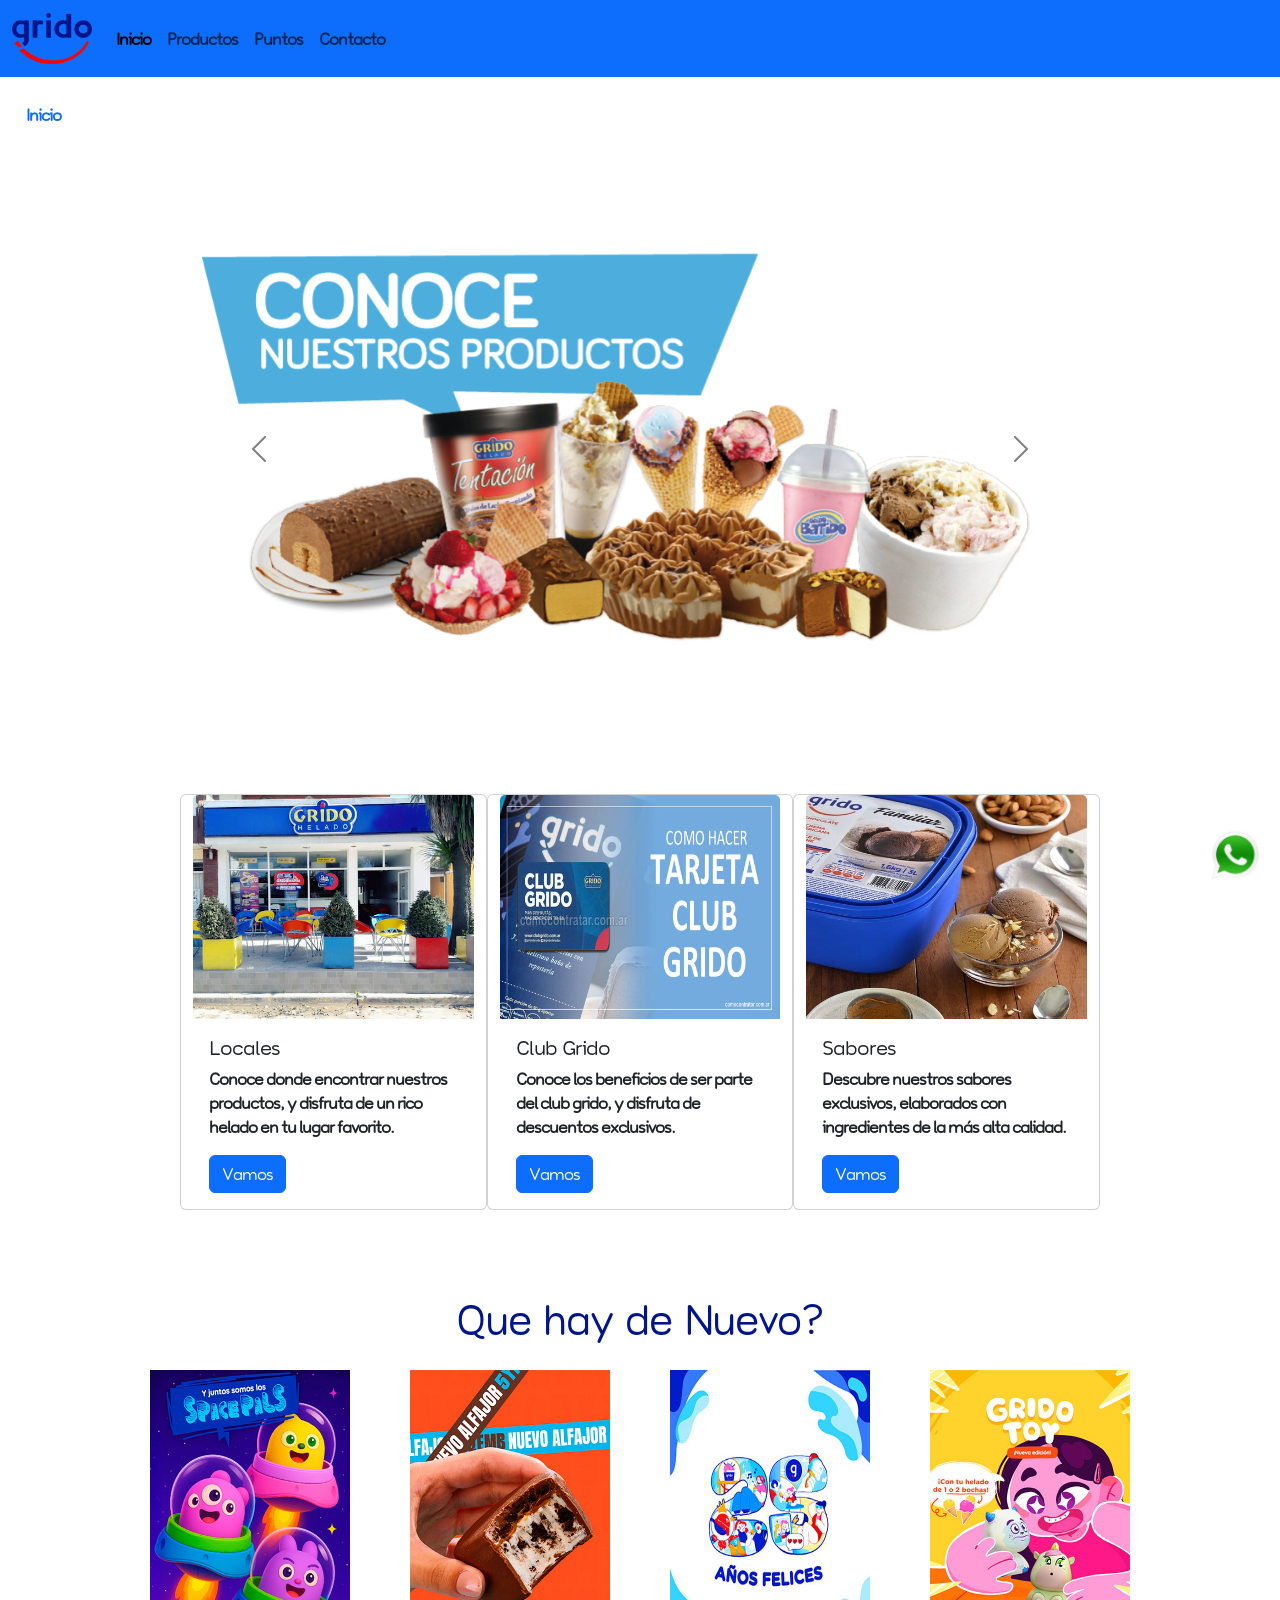
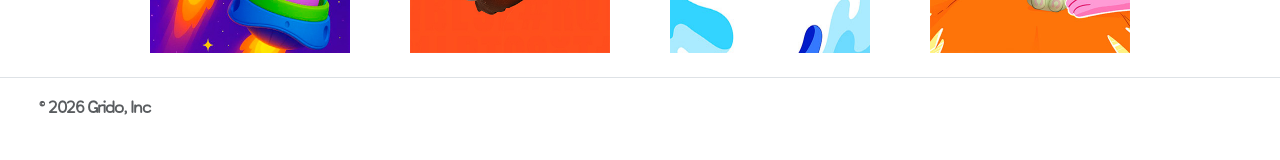
<file: index.html>
<!doctype html>
<html lang="es">
  <head>
    <meta charset="UTF-8" />
    <meta name="viewport" content="width=device-width, initial-scale=1.0" />
    <title>grido</title>
    <link rel="stylesheet" href="/assets/css/puntos.css" />
    <link
      href="https://cdn.jsdelivr.net/npm/bootstrap@5.3.8/dist/css/bootstrap.min.css"
      rel="stylesheet"
      integrity="sha384-sRIl4kxILFvY47J16cr9ZwB07vP4J8+LH7qKQnuqkuIAvNWLzeN8tE5YBujZqJLB"
      crossorigin="anonymous"
    />
    <link rel="stylesheet" href="assets/css/index_style.css" />
  </head>

  <body>
    <header>
      <nav class="navbar navbar-expand-lg bg-primary">
        <div class="container-fluid">
          <a class="navbar-brand" href="index.html">
            <img
              src="assets/img/grido-logo.png"
              alt="grido-logo.png"
              width="80px"
            />
          </a>
          <button
            class="navbar-toggler"
            type="button"
            data-bs-toggle="collapse"
            data-bs-target="#navbarSupportedContent"
            aria-controls="navbarSupportedContent"
            aria-expanded="false"
            aria-label="Toggle navigation"
          >
            <span class="navbar-toggler-icon"></span>
          </button>
          <!-- Se copio el codgo de bootstrap para añadir un carrusel de imagenes-->
          <div class="collapse navbar-collapse" id="navbarSupportedContent">
            <ul class="navbar-nav me-auto mb-2 mb-lg-0">
              <li class="nav-item">
                <a class="nav-link active" aria-current="page" href="index.html"
                  >Inicio</a
                >
              </li>
              <li class="nav-item">
                <a class="nav-link" href="productos.html">Productos</a>
              </li>
              <li class="nav-item">
                <a class="nav-link" href="puntos.html">Puntos</a>
              </li>
              <li class="nav-item">
                <a class="nav-link" href="contacto.html">Contacto</a>
              </li>
            </ul>
          </div>
        </div>
      </nav>
      <nav id="breadcrumb" aria-label="breadcrumb">
        <ol class="breadcrumb">
          <li class="breadcrumb-item">
            <a href="index.html"> Inicio </a>
          </li>
        </ol>
      </nav>

      <!-- se añadio un boton de whatsapp con un enlace a la pagina de whatsapp web -->
      <a href="https://web.whatsapp.com/" target="_blank" class="wsp"
        ><img src="assets/img/wsplogo.jpg" alt="WHATSAPP LOGO" />
      </a>
    </header>
    <main>
      <div class="container">
        <div class="row">
          <div class="col-md-12">
            <section>
              <div
                id="carouselExampleAutoplaying"
                class="carousel carousel-dark slide"
                data-bs-ride="carousel"
              >
                <div class="carousel-inner">
                  <div class="carousel-item active">
                    <img
                      src="assets/img/car1.png"
                      class="d-block w-100"
                      alt="..."
                    />
                  </div>
                  <div class="carousel-item">
                    <img
                      src="assets/img/car2.png"
                      class="d-block w-100"
                      alt="..."
                    />
                  </div>
                  <div class="carousel-item">
                    <img
                      src="assets/img/imgc3.png"
                      class="d-block w-100"
                      alt="..."
                    />
                  </div>
                </div>
                <button
                  class="carousel-control-prev"
                  type="button"
                  data-bs-target="#carouselExampleAutoplaying"
                  data-bs-slide="prev"
                >
                  <span
                    class="carousel-control-prev-icon"
                    aria-hidden="true"
                  ></span>
                  <span class="visually-hidden">Previous</span>
                </button>
                <button
                  class="carousel-control-next"
                  type="button"
                  data-bs-target="#carouselExampleAutoplaying"
                  data-bs-slide="next"
                >
                  <span
                    class="carousel-control-next-icon"
                    aria-hidden="true"
                  ></span>
                  <span class="visually-hidden">Next</span>
                </button>
              </div>
            </section>
          </div>
        </div>
      </div>
      <!-- Se usa el codigo de bootstrap para añadir una seccion de cartas con temas sobre grido -->
      <div class="container">
        <div class="row">
          <div class="card col" style="width: 18rem">
            <img src="assets/img/lugares.png" class="card-img-top" alt="..." />
            <div class="card-body">
              <h5 class="card-title">Locales</h5>
              <p class="card-text">
                Conoce donde encontrar nuestros productos, y disfruta de un rico
                helado en tu lugar favorito.
              </p>
              <a href="#" class="btn btn-primary">Vamos</a>
            </div>
          </div>
          <div class="card col" style="width: 18rem">
            <img
              src="assets/img/clubgrido.jpg"
              class="card-img-top"
              alt="..."
            />
            <div class="card-body">
              <h5 class="card-title">Club Grido</h5>
              <p class="card-text">
                Conoce los beneficios de ser parte del club grido, y disfruta de
                descuentos exclusivos.
              </p>
              <a href="#" class="btn btn-primary">Vamos</a>
            </div>
          </div>
          <div class="card col" style="width: 18rem">
            <img src="assets/img/sabores.jpg" class="card-img-top" alt="..." />
            <div class="card-body">
              <h5 class="card-title">Sabores</h5>
              <p class="card-text">
                Descubre nuestros sabores exclusivos, elaborados con
                ingredientes de la más alta calidad.
              </p>
              <a href="#" class="btn btn-primary">Vamos</a>
            </div>
          </div>
        </div>
      </div>
      <!-- creo una seccion donde iran las imagenes de la galeria -->
      <section>
        <h1>Que hay de Nuevo?</h1>
        <div class="galeria">
          <img src="assets/img/gal1.jpg" alt="imagen1 de grido" />
          <img src="assets/img/gal2.jpg" alt="imagen 2 de grido" />
          <img src="assets/img/gal3.jpg" alt="imagen 3 de grido" />
          <img src="assets/img/gal4.jpg" alt="imagen 4 de grido" />
        </div>
      </section>
    </main>

    <footer
      class="d-flex flex-wrap justify-content-between align-items-center py-3 my-4 border-top"
    >
      <div class="col-md-4 d-flex align-items-center">
        <a
          href="/"
          class="mb-3 me-2 mb-md-0 text-body-secondary text-decoration-none lh-1"
          aria-label="Bootstrap"
        >
          <svg class="bi" width="30" height="24" aria-hidden="true">
            <use xlink:href="#bootstrap"></use>
          </svg>
        </a>
        <span class="mb-3 mb-md-0 text-body-secondary">© 2026 Grido, Inc</span>
      </div>
      <ul class="nav col-md-4 justify-content-end list-unstyled d-flex">
        <li class="ms-3">
          <a class="text-body-secondary" href="#" aria-label="Instagram"
            ><svg class="bi" width="24" height="24" aria-hidden="true">
              <use xlink:href="#instagram"></use></svg
          ></a>
        </li>
        <li class="ms-3">
          <a class="text-body-secondary" href="#" aria-label="Facebook"
            ><svg class="bi" width="24" height="24">
              <use xlink:href="#facebook"></use></svg
          ></a>
        </li>
      </ul>
    </footer>

    <script
      src="https://cdn.jsdelivr.net/npm/bootstrap@5.3.8/dist/js/bootstrap.bundle.min.js"
      integrity="sha384-FKyoEForCGlyvwx9Hj09JcYn3nv7wiPVlz7YYwJrWVcXK/BmnVDxM+D2scQbITxI"
      crossorigin="anonymous"
    ></script>
  </body>
</html>
</file>
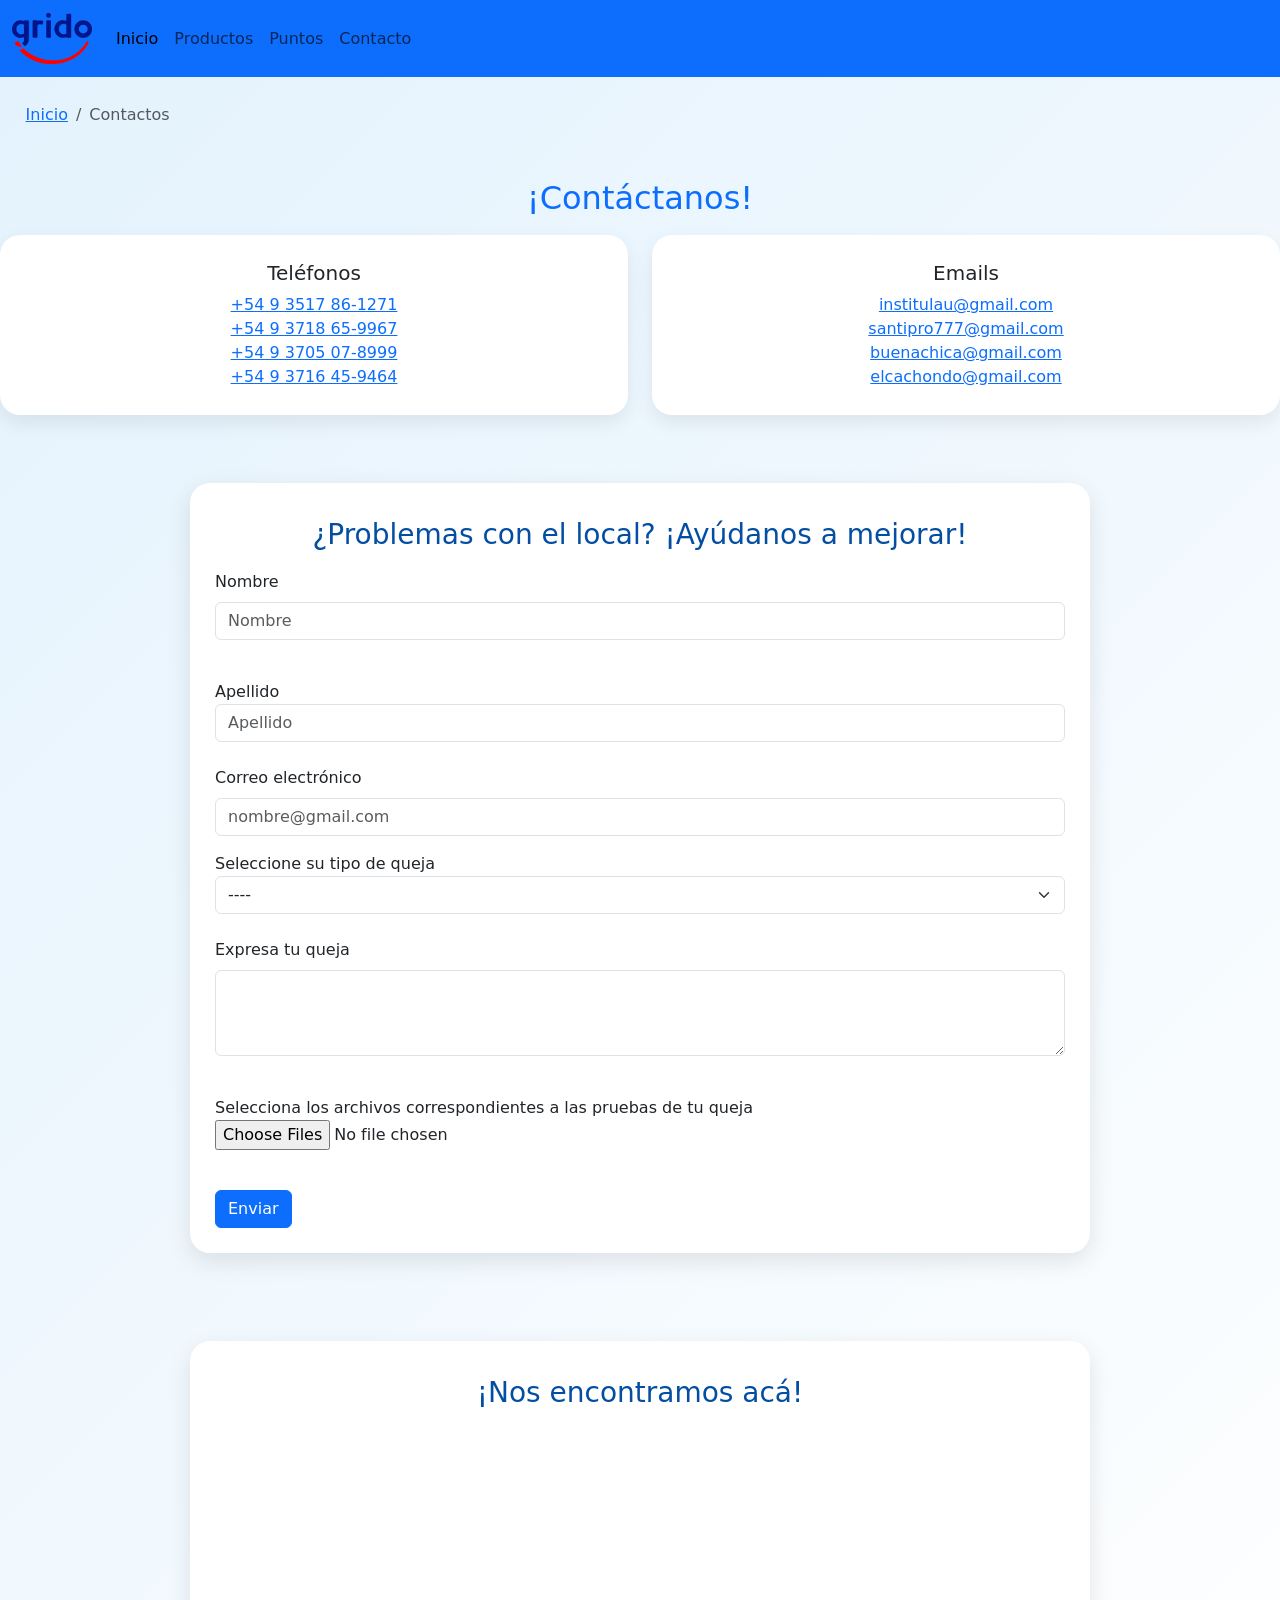
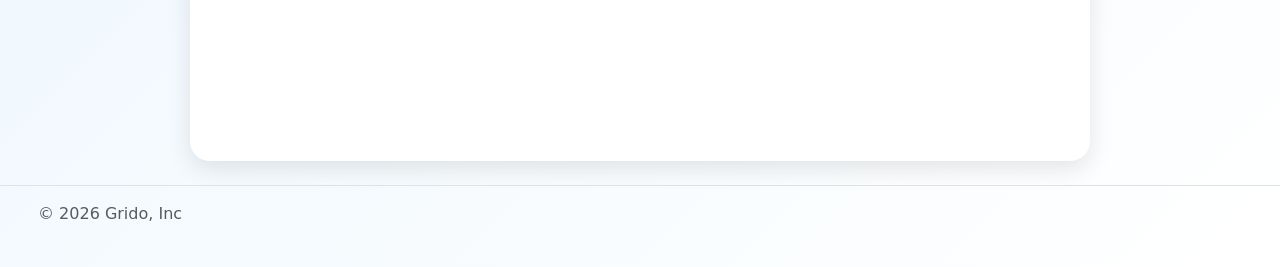
<file: contacto.html>
<!doctype html>
<html lang="es">
  <head>
    <meta charset="UTF-8" />
    <meta name="viewport" content="width=device-width, initial-scale=1.0" />
    <title>Grido - Contacto</title>
    <link
      href="https://cdn.jsdelivr.net/npm/bootstrap@5.3.8/dist/css/bootstrap.min.css"
      rel="stylesheet"
      integrity="sha384-sRIl4kxILFvY47J16cr9ZwB07vP4J8+LH7qKQnuqkuIAvNWLzeN8tE5YBujZqJLB"
      crossorigin="anonymous"
    />
    <link rel="stylesheet" href="assets/css/contacto_style.css" />
  </head>

  <body>
    <header>
      <nav class="navbar navbar-expand-lg bg-primary">
        <div class="container-fluid">
          <a class="navbar-brand" href="index.html">
            <img
              src="assets/img/grido-logo.png"
              alt="grido-logo.png"
              width="80px"
            />
          </a>
          <button
            class="navbar-toggler"
            type="button"
            data-bs-toggle="collapse"
            data-bs-target="#navbarSupportedContent"
            aria-controls="navbarSupportedContent"
            aria-expanded="false"
            aria-label="Toggle navigation"
          >
            <span class="navbar-toggler-icon"></span>
          </button>
          <div class="collapse navbar-collapse" id="navbarSupportedContent">
            <ul class="navbar-nav me-auto mb-2 mb-lg-0">
              <li class="nav-item">
                <a class="nav-link active" aria-current="page" href="index.html"
                  >Inicio</a
                >
              </li>
              <li class="nav-item">
                <a class="nav-link" href="productos.html">Productos</a>
              </li>
              <li class="nav-item">
                <a class="nav-link" href="puntos.html">Puntos</a>
              </li>
              <li class="nav-item">
                <a class="nav-link" href="contacto.html">Contacto</a>
              </li>
            </ul>
          </div>
        </div>
      </nav>
      <nav id="breadcrumb" aria-label="breadcrumb">
        <ol class="breadcrumb">
          <li class="breadcrumb-item"><a href="index.html">Inicio</a></li>
          <li class="breadcrumb-item active" aria-current="page">Contactos</li>
        </ol>
      </nav>
    </header>

    <main>
      <h2 id="alineamos" class="text-primary">¡Contáctanos!</h2>
      <section>
        <div class="row">
          <div class="col-sm-6 mb-3 mb-sm-0">
            <div class="card">
              <div class="card-body">
                <h5 id="card-title">Teléfonos</h5>
                <div class="decoraci">
                  <a href="tel:+54 9 3517 86-1271">+54 9 3517 86-1271</a>
                  <br />
                  <a href="tel:+54 9 3718 65-9967">+54 9 3718 65-9967</a>
                  <br />
                  <a href="tel:+54 9 3705 07-8999">+54 9 3705 07-8999</a>
                  <br />
                  <a href="tel:+54 9 3716 45-9464">+54 9 3716 45-9464</a>
                </div>
              </div>
            </div>
          </div>
          <div class="col-sm-6">
            <div class="card">
              <div class="card-body">
                <h5 id="email">Emails</h5>
                <div class="decoraci">
                  <a href="mailto:institulau@gmail.com">institulau@gmail.com</a>
                  <br />
                  <a href="mailto:santipro777@gmail.com"
                    >santipro777@gmail.com</a
                  >
                  <br />
                  <a href="mailto:buenachica@gmail.com">buenachica@gmail.com</a>
                  <br />
                  <a href="mailto:elcachondo@gmail.com">elcachondo@gmail.com</a>
                </div>
              </div>
            </div>
          </div>
        </div>
      </section>

      <br /><br />
      <section>
        <div class="boxing">
          <h3 class="alinea" style="color: #034ea2">
            ¿Problemas con el local? ¡Ayúdanos a mejorar!
          </h3>

          <form action="#" method="post">
            <div class="mb-3">
              <label class="form-label">Nombre</label>
              <input type="text" class="form-control" placeholder="Nombre" />
            </div>
            <br />
            <label for="floatingPassword">Apellido</label>
            <div class="displays" class="form-floating">
              <input
                type="text"
                class="form-control"
                id="floatingApellido"
                placeholder="Apellido"
              />
            </div>
            <br />
            <div class="mb-3">
              <label for="exampleFormControlInput1" class="form-label"
                >Correo electrónico</label
              >
              <input
                type="email"
                class="form-control"
                id="exampleFormControlInput1"
                placeholder="nombre@gmail.com"
              />
            </div>

            <label for="#">Seleccione su tipo de queja</label>
            <select class="form-select" aria-label="Default select example">
              <option selected>----</option>
              <option value="1">Mal servicio</option>
              <option value="2">Algo no apto en el helado</option>
              <option value="3">Mal sabor</option>
            </select>
            <br />
            <div class="mb-3">
              <label for="quejas" class="form-label">Expresa tu queja</label>
              <textarea class="form-control" id="quejas" rows="3"></textarea>
            </div>
            <br />
            <div class="mb-3">
              <label for="pruebas" class="pruebas"
                >Selecciona los archivos correspondientes a las pruebas de tu
                queja</label
              ><br />
              <input class="pruebas" type="file" id="pruebas" multiple="" />
            </div>
            <br />
            <input class="btn btn-primary" type="submit" value="Enviar" />
          </form>
        </div>
      </section>
      <br /><br />
      <section>
        <div class="boxing">
          <h3 class="alinea" style="color: #034ea2">¡Nos encontramos acá!</h3>
          <div id="bordes-mapa">
            <iframe
              src="https://www.google.com/maps/embed?pb=!1m18!1m12!1m3!1d3403.1411769661636!2d-64.139056!3d-31.465302400000006!2m3!1f0!2f0!3f0!3m2!1i1024!2i768!4f13.1!3m3!1m2!1s0x9432bccec180fc4b%3A0x93072bf6b9ad546c!2sF%C3%A1brica%20Helader%C3%ADa%20Grido!5e0!3m2!1ses!2sar!4v1777039101889!5m2!1ses!2sar"
              width="400"
              height="300"
              style="border: 0"
              allowfullscreen=""
              loading="lazy"
              referrerpolicy="no-referrer-when-downgrade"
            ></iframe>
          </div>
        </div>
      </section>
    </main>

    <footer
      class="d-flex flex-wrap justify-content-between align-items-center py-3 my-4 border-top"
    >
      <div class="col-md-4 d-flex align-items-center">
        <a
          href="/"
          class="mb-3 me-2 mb-md-0 text-body-secondary text-decoration-none lh-1"
          aria-label="Bootstrap"
        >
          <svg class="bi" width="30" height="24" aria-hidden="true">
            <use xlink:href="#bootstrap"></use>
          </svg>
        </a>
        <span class="mb-3 mb-md-0 text-body-secondary">© 2026 Grido, Inc</span>
      </div>
      <ul class="nav col-md-4 justify-content-end list-unstyled d-flex">
        <li class="ms-3">
          <a class="text-body-secondary" href="#" aria-label="Instagram"
            ><svg class="bi" width="24" height="24" aria-hidden="true">
              <use xlink:href="#instagram"></use></svg
          ></a>
        </li>
        <li class="ms-3">
          <a class="text-body-secondary" href="#" aria-label="Facebook"
            ><svg class="bi" width="24" height="24">
              <use xlink:href="#facebook"></use></svg
          ></a>
        </li>
      </ul>
    </footer>

    <script
      src="https://cdn.jsdelivr.net/npm/bootstrap@5.3.8/dist/js/bootstrap.bundle.min.js"
      integrity="sha384-FKyoEForCGlyvwx9Hj09JcYn3nv7wiPVlz7YYwJrWVcXK/BmnVDxM+D2scQbITxI"
      crossorigin="anonymous"
    ></script>
  </body>
</html>
</file>
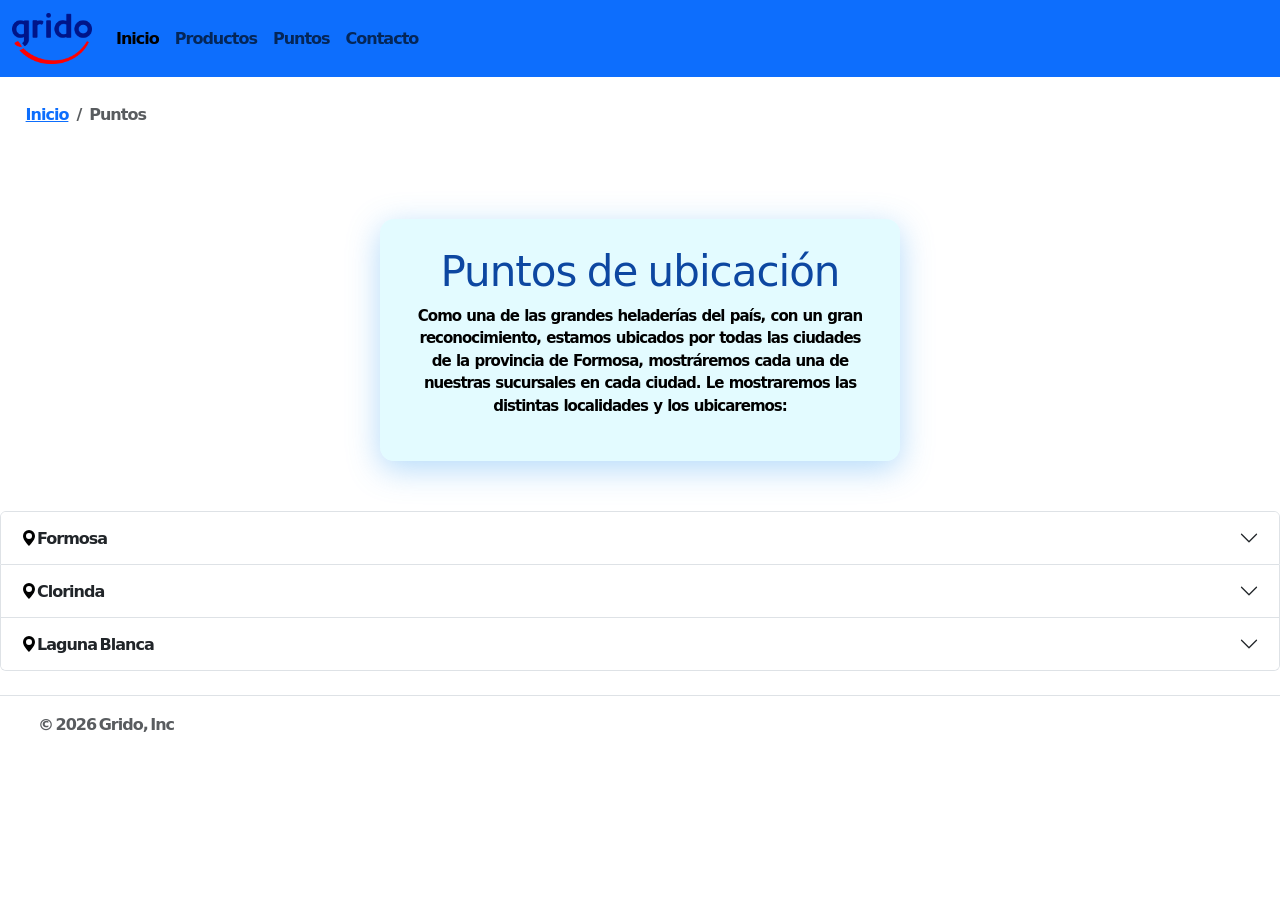
<file: puntos.html>
<!doctype html>
<html lang="es">

<head>
  <meta charset="UTF-8" />
  <meta name="viewport" content="width=device-width, initial-scale=1.0" />
  <title>Grido-Puntos</title>
  <link rel="stylesheet" href="/assets/css/puntos.css" />
  <link href="https://cdn.jsdelivr.net/npm/bootstrap@5.3.8/dist/css/bootstrap.min.css" rel="stylesheet"
    integrity="sha384-sRIl4kxILFvY47J16cr9ZwB07vP4J8+LH7qKQnuqkuIAvNWLzeN8tE5YBujZqJLB" crossorigin="anonymous" />
</head>

<body>
  <header>
    <nav class="navbar navbar-expand-lg bg-primary">
      <div class="container-fluid">
        <a class="navbar-brand" href="index.html">
          <img src="assets/img/grido-logo.png" alt="grido-logo.png" width="80px" />
        </a>
        <button class="navbar-toggler" type="button" data-bs-toggle="collapse" data-bs-target="#navbarSupportedContent"
          aria-controls="navbarSupportedContent" aria-expanded="false" aria-label="Toggle navigation">
          <span class="navbar-toggler-icon"></span>
        </button>
        <div class="collapse navbar-collapse" id="navbarSupportedContent">
          <ul class="navbar-nav me-auto mb-2 mb-lg-0">
            <li class="nav-item">
              <a class="nav-link active" aria-current="page" href="index.html">Inicio</a>
            </li>
            <li class="nav-item">
              <a class="nav-link" href="productos.html">Productos</a>
            </li>
            <li class="nav-item">
              <a class="nav-link" href="puntos.html">Puntos</a>
            </li>
            <li class="nav-item">
              <a class="nav-link" href="contacto.html">Contacto</a>
            </li>
          </ul>
        </div>
      </div>
    </nav>
    <nav id="breadcrumb" aria-label="breadcrumb">
      <ol class="breadcrumb">
        <li class="breadcrumb-item"><a href="index.html">Inicio</a></li>
        <li class="breadcrumb-item active" aria-current="page">Puntos
      </ol>
    </nav>
  </header>

  <main>
    <div class="main">
      <div class="Principio">
        <h1 class="Titulo">Puntos de ubicación</h1>
        <p class="parrafo-titulo">
          Como una de las grandes heladerías del país, con un gran
          reconocimiento, estamos ubicados por todas las ciudades de la
          provincia de Formosa, mostráremos cada una de nuestras sucursales en
          cada ciudad. Le mostraremos las distintas localidades y los
          ubicaremos:
        </p>
      </div>

      <div class="accordion" id="accordionPanelsStayOpenExample">
        <div class="accordion-item text-center">
          <h2 class="accordion-header">
            <button class="accordion-button collapsed" type="button" data-bs-toggle="collapse"
              data-bs-target="#panelsStayOpen-collapseOne" aria-expanded="false"
              aria-controls="panelsStayOpen-collapseOne">
              <img src="/assets/img/puntos/geo-alt-fill.svg" alt="Símbolo de ubicación">Formosa
            </button>
          </h2>
          <div id="panelsStayOpen-collapseOne" class="accordion-collapse collapse">
            <div class="accordion-body">
              <p>
                En la ciudad de Formosa es donde más sucursales se encuentran,
                teniendo un total de 8. Estos son sus puntos de ubicación:
              </p>
              <div class="figure">
                <figure>
                  <iframe
                    src="https://www.google.com/maps/embed?pb=!1m18!1m12!1m3!1d1790.9135475040832!2d-58.15493354082034!3d-26.137180052621662!2m3!1f0!2f0!3f0!3m2!1i1024!2i768!4f13.1!3m3!1m2!1s0x945ca5f8e5bf52f9%3A0xcbb571920d2b913d!2sGrido%20helado!5e0!3m2!1ses!2sar!4v1777039759105!5m2!1ses!2sar"
                    width="400" height="300" style="border: 0" allowfullscreen="" loading="lazy"
                    referrerpolicy="no-referrer-when-downgrade"></iframe>
                  <figcaption>Vicente Solano sn, P3600 Formosa</figcaption>
                </figure>
              </div>

              <div class="figure">
                <figure>
                  <iframe
                    src="https://www.google.com/maps/embed?pb=!1m18!1m12!1m3!1d65109.86457432092!2d-58.244723568655296!3d-26.14839471609223!2m3!1f0!2f0!3f0!3m2!1i1024!2i768!4f13.1!3m3!1m2!1s0x945ca580771ca807%3A0xf64ea6f04fe1eced!2sGrido!5e0!3m2!1ses!2sar!4v1777040043055!5m2!1ses!2sar"
                    width="400" height="300" style="border: 0" allowfullscreen="" loading="lazy"
                    referrerpolicy="no-referrer-when-downgrade"></iframe>
                  <figcaption>P3600 Formosa</figcaption>
                </figure>
              </div>

              <div class="figure">
                <figure>
                  <iframe
                    src="https://www.google.com/maps/embed?pb=!1m18!1m12!1m3!1d28592.637510257937!2d-58.21532608237605!3d-26.15581857866834!2m3!1f0!2f0!3f0!3m2!1i1024!2i768!4f13.1!3m3!1m2!1s0x945ca52e1a53bd0f%3A0xad0a7a1c0377e24a!2sGRIDO%20ACCESO%20NORTE!5e0!3m2!1ses!2sar!4v1777040219766!5m2!1ses!2sar"
                    width="400" height="300" style="border: 0" allowfullscreen="" loading="lazy"
                    referrerpolicy="no-referrer-when-downgrade"></iframe>
                  <figcaption>
                    Av. Juan Domingo Perón 1701, P3600 Formosa
                  </figcaption>
                </figure>
              </div>

              <div class="figure">
                <figure>
                  <iframe
                    src="https://www.google.com/maps/embed?pb=!1m18!1m12!1m3!1d28592.637510257937!2d-58.21532608237605!3d-26.15581857866834!2m3!1f0!2f0!3f0!3m2!1i1024!2i768!4f13.1!3m3!1m2!1s0x945ca58b99d61afb%3A0xeab06e124e4d39fd!2sGrido%20helado!5e0!3m2!1ses!2sar!4v1777040300807!5m2!1ses!2sar"
                    width="400" height="300" style="border: 0" allowfullscreen="" loading="lazy"
                    referrerpolicy="no-referrer-when-downgrade"></iframe>
                  <figcaption>Av. Italia 1198, P3600 Formosa</figcaption>
                </figure>
              </div>

              <div class="figure">
                <figure>
                  <iframe
                    src="https://www.google.com/maps/embed?pb=!1m18!1m12!1m3!1d33998.835435018016!2d-58.22945354798432!3d-26.16862488585521!2m3!1f0!2f0!3f0!3m2!1i1024!2i768!4f13.1!3m3!1m2!1s0x945ca55a13b44027%3A0xee586ca232378d59!2sHelader%C3%ADa%20Grido!5e0!3m2!1ses!2sar!4v1777040360179!5m2!1ses!2sar"
                    width="400" height="300" style="border: 0" allowfullscreen="" loading="lazy"
                    referrerpolicy="no-referrer-when-downgrade"></iframe>
                  <figcaption>
                    Av. Juan B. Cabral 199-299, P3600DAD P3600DAD, Formosa
                  </figcaption>
                </figure>
              </div>

              <div class="figure">
                <figure>
                  <iframe
                    src="https://www.google.com/maps/embed?pb=!1m18!1m12!1m3!1d50391.86514198176!2d-58.25024490027748!3d-26.173968082190754!2m3!1f0!2f0!3f0!3m2!1i1024!2i768!4f13.1!3m3!1m2!1s0x945ca5fb537e4beb%3A0x384b75d12970c645!2sGrido%20helado!5e0!3m2!1ses!2sar!4v1777040419877!5m2!1ses!2sar"
                    width="400" height="300" style="border: 0" allowfullscreen="" loading="lazy"
                    referrerpolicy="no-referrer-when-downgrade"></iframe>
                  <figcaption>Av. 25 de Mayo 1201, P3600 Formosa</figcaption>
                </figure>
              </div>

              <div class="figure">
                <figure>
                  <iframe
                    src="https://www.google.com/maps/embed?pb=!1m18!1m12!1m3!1d50391.86514198176!2d-58.25024490027748!3d-26.173968082190754!2m3!1f0!2f0!3f0!3m2!1i1024!2i768!4f13.1!3m3!1m2!1s0x945ca55423493ef7%3A0x6bc666f33c349b86!2sGrido%20helado!5e0!3m2!1ses!2sar!4v1777040526671!5m2!1ses!2sar"
                    width="400" height="300" style="border: 0" allowfullscreen="" loading="lazy"
                    referrerpolicy="no-referrer-when-downgrade"></iframe>
                  <figcaption>9 de Julio 1205, P3636 Formosa</figcaption>
                </figure>
              </div>

              <div class="figure">
                <figure>
                  <iframe
                    src="https://www.google.com/maps/embed?pb=!1m18!1m12!1m3!1d50391.86514198176!2d-58.25024490027748!3d-26.173968082190754!2m3!1f0!2f0!3f0!3m2!1i1024!2i768!4f13.1!3m3!1m2!1s0x945ca67656495757%3A0x9aaf5ebf2b5323bd!2sGrido%20helado!5e0!3m2!1ses!2sar!4v1777040559863!5m2!1ses!2sar"
                    width="400" height="300" style="border: 0" allowfullscreen="" loading="lazy"
                    referrerpolicy="no-referrer-when-downgrade"></iframe>
                  <figcaption>
                    Av. Napoleón Uriburu 195, P3600 Formosa
                  </figcaption>
                </figure>
              </div>
            </div>
          </div>
        </div>

        <div class="accordion-item text-center">
          <h2 class="accordion-header">
            <button class="accordion-button collapsed" type="button" data-bs-toggle="collapse"
              data-bs-target="#panelsStayOpen-collapseTwo" aria-expanded="false"
              aria-controls="panelsStayOpen-collapseTwo">
              <img src="/assets/img/puntos/geo-alt-fill.svg" alt="Símbolo de ubicación">Clorinda
            </button>
          </h2>
          <div id="panelsStayOpen-collapseTwo" class="accordion-collapse collapse">
            <div class="accordion-body">
              <p>
                Una de las ciudades más importantes de la provincia, cuenta
                con una sola sucursal, ubicada en:
              </p>
              <figure>
                <iframe
                  src="https://www.google.com/maps/embed?pb=!1m18!1m12!1m3!1d14101.237672641257!2d-57.72144289536167!3d-25.287322996745623!2m3!1f0!2f0!3f0!3m2!1i1024!2i768!4f13.1!3m3!1m2!1s0x945d08dd2a930bef%3A0xeeda3632d719ced3!2sGrido%20helado!5e0!3m2!1ses!2sar!4v1777040795583!5m2!1ses!2sar"
                  width="400" height="300" style="border: 0" allowfullscreen="" loading="lazy"
                  referrerpolicy="no-referrer-when-downgrade"></iframe>
                <figcaption>
                  Av. San Martín 723, P3600 Clorinda, Formosa
                </figcaption>
              </figure>
            </div>
          </div>
        </div>

        <div class="accordion-item text-center">
          <h2 class="accordion-header">
            <button class="accordion-button collapsed" type="button" data-bs-toggle="collapse"
              data-bs-target="#panelsStayOpen-collapseThree" aria-expanded="false"
              aria-controls="panelsStayOpen-collapseThree">
              <img src="/assets/img/puntos/geo-alt-fill.svg" alt="Símbolo de ubicación">Laguna Blanca
            </button>
          </h2>
          <div id="panelsStayOpen-collapseThree" class="accordion-collapse collapse">
            <div class="accordion-body">
              <p>
                En la ciudad de crianza de nuestro gobernador, cuenta con una
                sola sucursal también, que está ubicada en:
              </p>
              <figure>
                <iframe
                  src="https://www.google.com/maps/embed?pb=!1m18!1m12!1m3!1d13371.152982319423!2d-58.25027227659896!3d-25.13003458652353!2m3!1f0!2f0!3f0!3m2!1i1024!2i768!4f13.1!3m3!1m2!1s0x945d4f000541b7a1%3A0x1fb7f0f4de97ca72!2sGrido!5e0!3m2!1ses!2sar!4v1777041117719!5m2!1ses!2sar"
                  width="400" height="300" style="border: 0" allowfullscreen="" loading="lazy"
                  referrerpolicy="no-referrer-when-downgrade"></iframe>
                <figcaption>
                  Avenida 9 de julio, Alem y, P3613 Laguna Blanca, Formosa <h6 span class="badge text-bg-secondary">
                    Nuevo</span></h6>
                </figcaption>
            </div>
          </div>
        </div>
      </div>
    </div>
  </main>

  <footer class="d-flex flex-wrap justify-content-between align-items-center py-3 my-4 border-top">
    <div class="col-md-4 d-flex align-items-center">
      <a href="/" class="mb-3 me-2 mb-md-0 text-body-secondary text-decoration-none lh-1" aria-label="Bootstrap">
        <svg class="bi" width="30" height="24" aria-hidden="true">
          <use xlink:href="#bootstrap"></use>
        </svg>
      </a>
      <span class="mb-3 mb-md-0 text-body-secondary">© 2026 Grido, Inc</span>
    </div>
    <ul class="nav col-md-4 justify-content-end list-unstyled d-flex">
      <li class="ms-3">
        <a class="text-body-secondary" href="#" aria-label="Instagram"><svg class="bi" width="24" height="24"
            aria-hidden="true">
            <use xlink:href="#instagram"></use>
          </svg></a>
      </li>
      <li class="ms-3">
        <a class="text-body-secondary" href="#" aria-label="Facebook"><svg class="bi" width="24" height="24">
            <use xlink:href="#facebook"></use>
          </svg></a>
      </li>
    </ul>
  </footer>

  <script src="https://cdn.jsdelivr.net/npm/bootstrap@5.3.8/dist/js/bootstrap.bundle.min.js"
    integrity="sha384-FKyoEForCGlyvwx9Hj09JcYn3nv7wiPVlz7YYwJrWVcXK/BmnVDxM+D2scQbITxI"
    crossorigin="anonymous"></script>
</body>

</html>
</file>
<file: assets/css/puntos.css>
* {
    font-weight: bold;
    letter-spacing: -1px;
    word-spacing: -2px;
}

.Titulo {
    color: #0D47A1;
    font-size: 42px;
}

.Principio {
    margin-top: 50px;
    margin-bottom: 50px;
    text-align: center;
    width: clamp(500px, 100vw, 520px);
    margin-left: auto;
    margin-right: auto;
    flex-direction: column;
    gap: 12px;
    padding: 28px 32px;
    background: rgba(175, 243, 255, 0.35);
    border-radius: 14px;
    box-shadow: 0 8px 32px rgba(70, 165, 243, 0.411);
}

.parrafo-titulo {
    color: rgb(0, 0, 0);
    font-size: 15px;
    word-spacing: 1px;
}

.acordeon-header {
    color: #0D47A1;
}

.figure {
    display: grid;
    gap: 20px;
    border: 1px solid black;
}

#breadcrumb {
    padding: 2%;
}
</file>
<file: assets/css/index_style.css>
/* Se añadio una nueva fuente al proyecto*/
@font-face {
  font-family: "Toriga-Medium";
  src: url(Toriga-Medium.otf) format("opentype");
}
/*se aplico a todo el texto de la pagina y se añadieron caracteristicas a su estilo*/
* {
  font-family: "Toriga-Medium";
  font-weight: bold;
  letter-spacing: -1px;
  word-spacing: -2px;
}
/*se aplico a la seccion del contenedor un margen y un tamaño*/
.container {
  padding: 5%;
  width: 80%;
}
.carousel-item {
  width: 100%;
}
/* se aplico un color al texto y a los enlaces*/
h1 {
  color: rgba(0, 21, 137);
}

/*añadi una posicion fija para el boton de whatsapp */
.wsp {
  position: fixed;
  bottom: 20px;
  right: 20px;
}
/*se definio el tamaño de las imagenes del boton de whatsapp */
.wsp img {
  width: 50px;
  height: 50px;
}
/*se agrego flex para la galeria se la centro y se agrego un margen de 60px */
.galeria {
  display: flex;
  gap: 60px;
  justify-content: center;
}
/*se definio el tamaño de las imagenes de la galeria */
.galeria img {
  width: 200px;
  height: auto;
}
/*se centra el titulo y se le agrega padding para el margen */
h1 {
  text-align: center;
  padding: 20px;
}
#breadcrumb {
  padding: 2%;
}
a {
  text-decoration: none;
}
</file>
<file: assets/css/contacto_style.css>
.boxing {
    margin: 20px auto;
    border-radius: 20px;
    padding: 25px;
    max-width: 900px;
    background-color: white;
    box-shadow: 0 8px 25px rgba(0,0,0,0.1);

    
}



#alineamos {
    text-align: center;
    padding-top: 10px ;
    padding-bottom: 10px;
}

.alinea {
    text-align: center;
    padding-top: 10px ;
    padding-bottom: 10px;
}

#card-title, #email {
    text-align: center;
}

.decoraci {
    text-align: center;
    text-decoration: none;
}

#bordes-mapa {
   text-align: center;
   border-radius: 10px;
    margin-top: 10px;
    width: 100%;
}

.card {
    border: none;
    border-radius: 20px;
    padding: 10px;
    box-shadow: 0 8px 20px rgba(0,0,0,0.08);
    transition: 0.2s;
}

.card:hover {
    transform: translateY(-5px);
}

body {
    background: linear-gradient(135deg, #e3f2fd, #ffffff);
}

#breadcrumb {
  padding: 2%;
}
</file>
